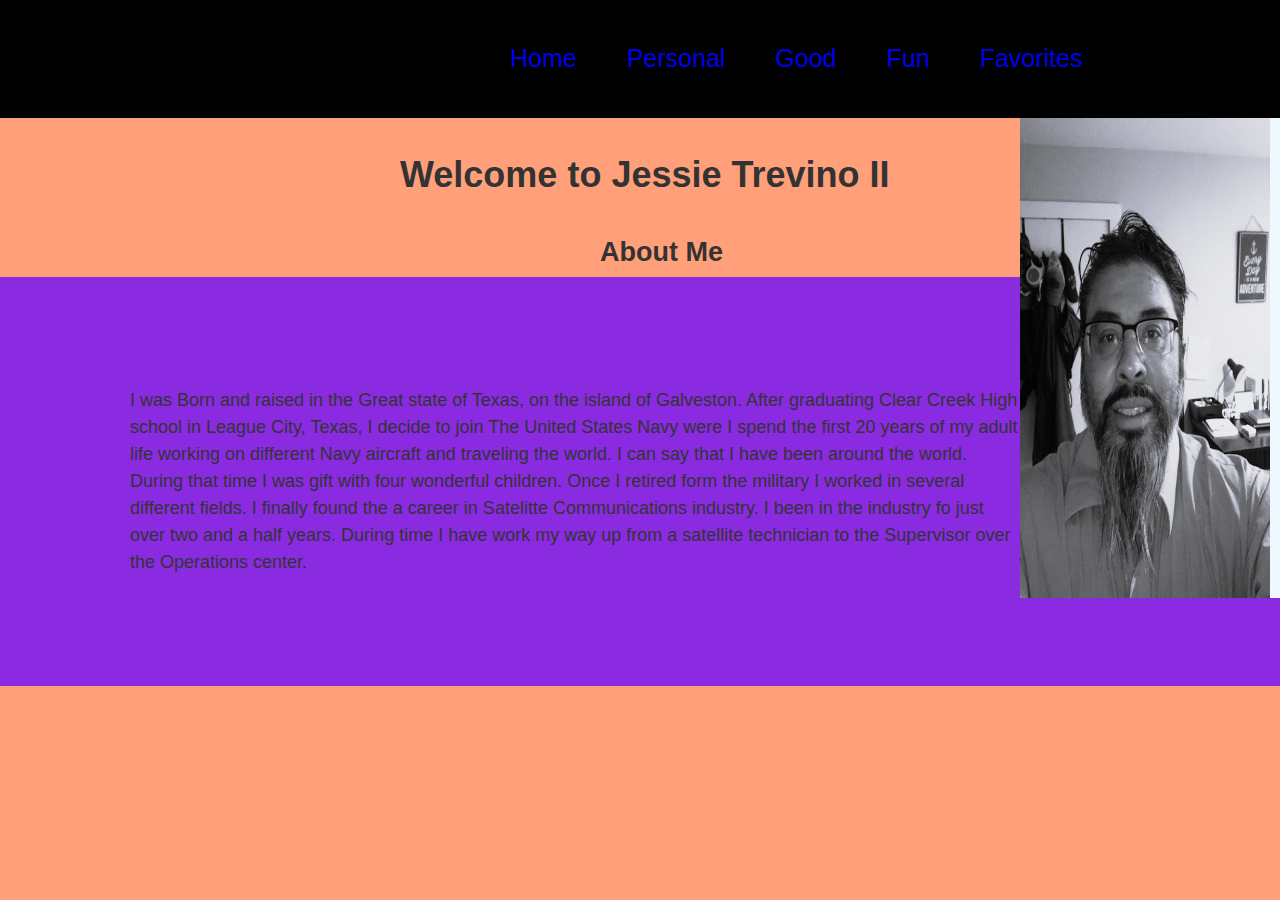
<file: Lab Project/index.html>
<!DOCTYPE html>
<html lang="en">
<head>
    <meta charset="UTF-8">
    <meta http-equiv="X-UA-Compatible" content="IE=edge">
    <meta name="viewport" content="width=device-width, initial-scale=1.0">
    <title>Jessie Trevino II</title>
    <link rel="stylesheet" href="/Lab Project/Home/style.css">
</head>
<body>
    <nav class="navbar">
        <div class="container">
            <ul class="nav">
                <li>
                    <a href="#">Home</a>
                </li>
                <li>
                    <a href="/Lab Project/Personal/index.html">Personal</a>
                </li>
                <li>
                    <a href="/Lab Project/Good Stuff/index.html">Good</a>
                </li>
                <li>
                    <a href="/Lab Project/Fun Stuff/index.html">Fun</a>
                </li>
                <li>
                    <a href="/Lab Project/Favorites Stuff/index.html">Favorites</a>
                </li>
            </ul>             
        </div>
    </nav>
    <div class="sidebar">
        <img src="/Lab Project/Home/Jessie 1.jpg" width="250" height="480" />
    </div>
        <h1>
        Welcome to Jessie Trevino II 
         </h1> 
              <h2> About Me</h2>
                <div class="content">
                 <p>
             I was Born and raised in the Great state of Texas, on the island of Galveston.
            After graduating Clear Creek High school in League City, Texas, I decide to join
            The United States Navy were I spend the first 20 years of my adult life
            working on different Navy aircraft and traveling the world. I can say that I 
            have been around the world. During that time I was gift with four wonderful children.
            Once I retired form the military I worked in several different fields. I finally found 
            the a career in Satelitte Communications industry. I been in the industry fo just over 
            two and a half years. During time I have work my way up from a satellite technician to
            the Supervisor over the Operations center. 
                 </p>
        </div>
</body>
</html>
</file>
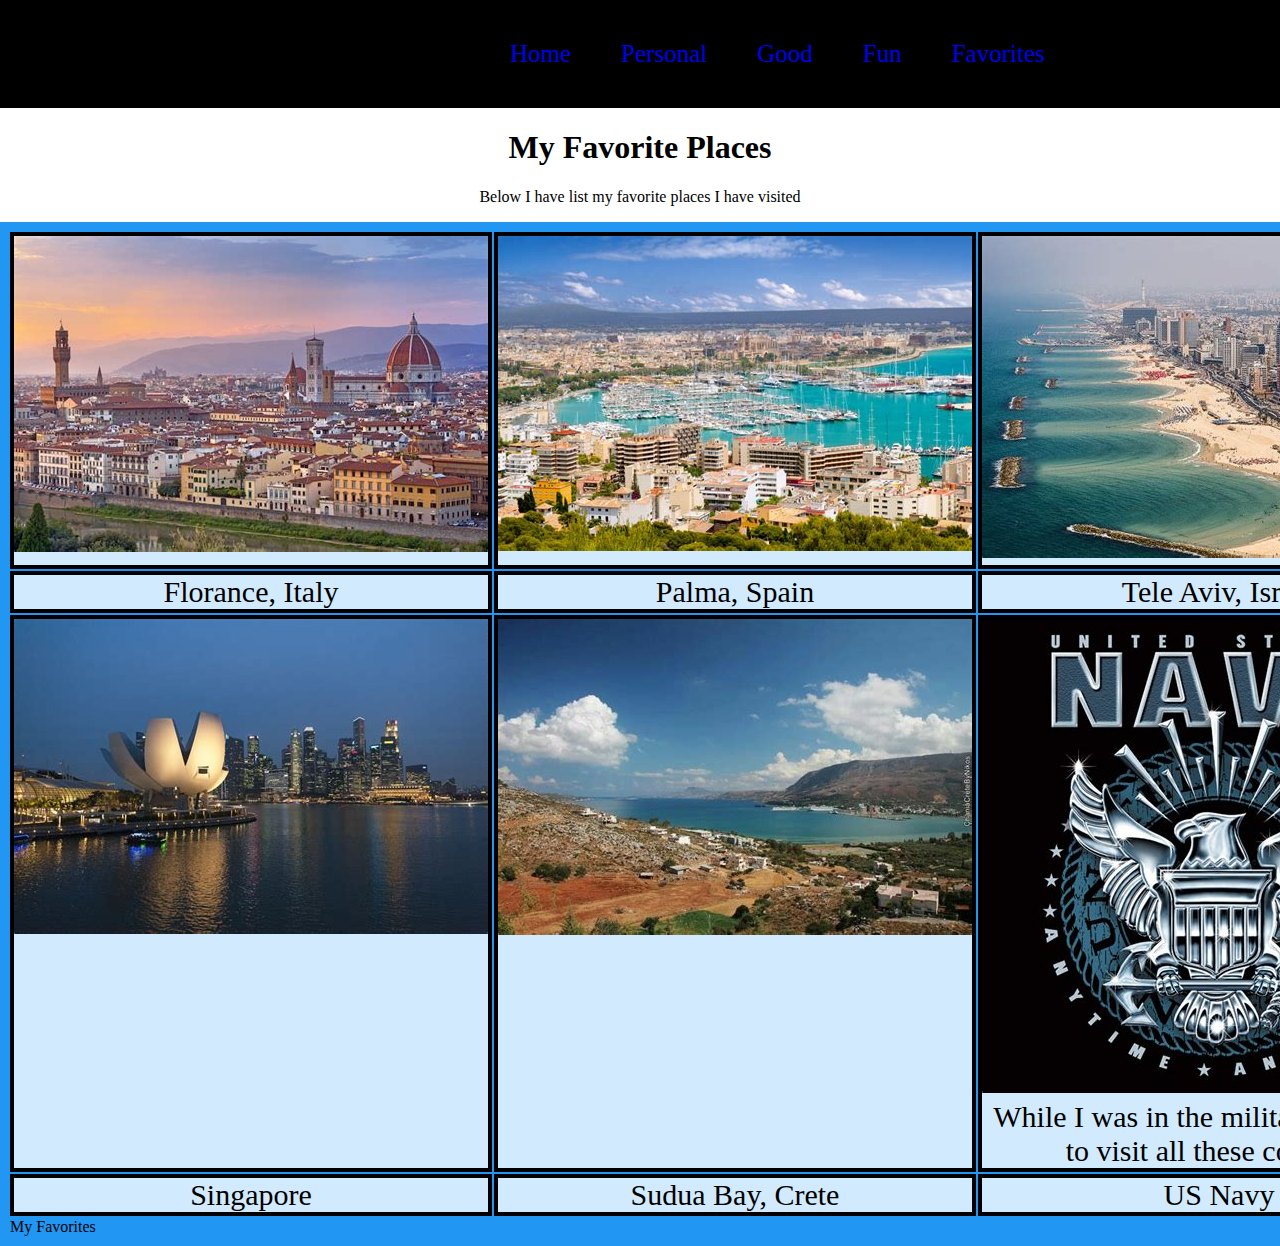
<file: Lab Project/Favorites Stuff/index.html>
<!DOCTYPE html>
<html lang="en">
<head>
    <meta charset="UTF-8">
    <meta http-equiv="X-UA-Compatible" content="IE=edge">
    <meta name="viewport" content="width=device-width, initial-scale=1.0">
    <title>Favorite Places</title>
    <link rel="stylesheet" href="style.css">
</head>
<body>
    <div class="wrap">
        <div class="header">
            <ul class="navbar">
                <li><a href="/Lab Project/index.html">Home</a></li>
                <li><a href="/Lab Project/Personal/index.html">Personal</a></li>
                <li><a href="/Lab Project/Good Stuff/index.html">Good</a></li>
                <li><a href="/Lab Project/Fun Stuff/index.html">Fun</a></li>
                <li><a href="#">Favorites</a></li>
            </ul>
        </div>
    <h1>My Favorite Places</h1>
    <p>Below I have list my favorite places I have visited</p>
<div class="grid-container">
  <div><img src="Italy.jpeg" alt="Italy"></div>       
  <div><img src="Palma Spain.jpeg" alt="Palma"></div>
  <div><img src="Tele Aviv.jpeg" alt="Tele Aviv"></div> 
  <div>Florance, Italy </div>
  <div>Palma, Spain </div>
  <div>Tele Aviv, Isreal </div>
  <div><img src="Singapore.jpeg" alt=""></div>
  <div><img src="Sudua Bay.jpeg" alt="Sudua Bay"></div>
  <div><img src="US NAVY 1.jpeg"></a>While I was in the military I was able to visit all these countries       
  </div>
  <div>Singapore </div>
  <div>Sudua Bay, Crete</div>
  <div>US Navy</div>
</body>
<footer>My Favorites</footer>
</file>
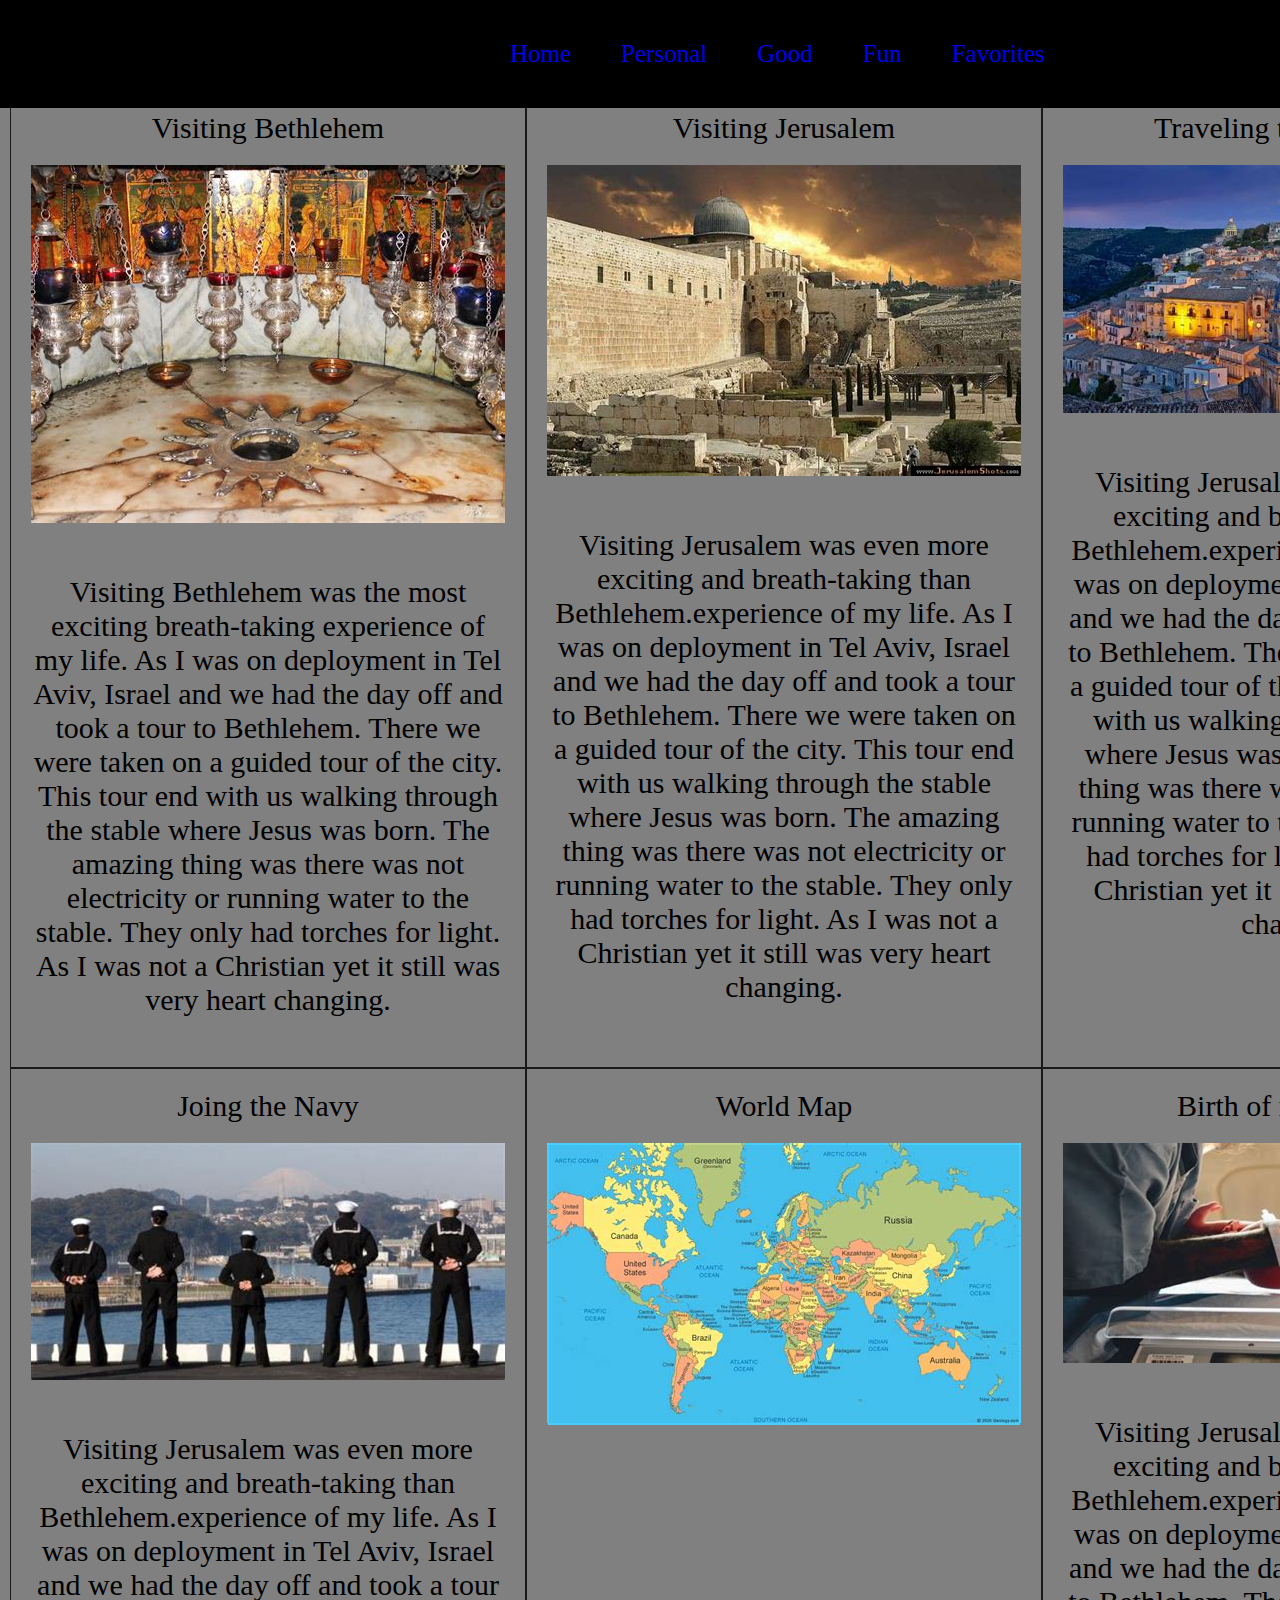
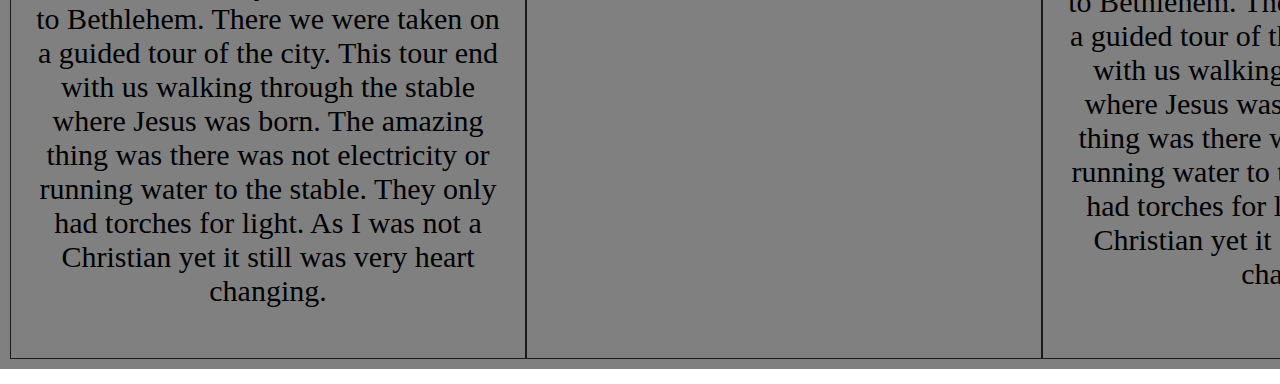
<file: Lab Project/Fun Stuff/index.html>
<!DOCTYPE html>
<html lang="en">
<head>
    <meta charset="UTF-8">
    <meta http-equiv="X-UA-Compatible" content="IE=edge">
    <meta name="viewport" content="width=device-width, initial-scale=1.0">
    <title>Fun Stuff</title>
    <link rel="stylesheet" href="style.css">
</head>
<body>
       <div class="wrap">
        <div class="header">
            <ul class="navbar">
                 <li><a href="/Lab Project/index.html">Home</a></li>
                <li><a href="/Lab Project/Personal/index.html">Personal</a></li>
                <li><a href="/Lab Project/Good Stuff/index.html">Good</a></li>
                <li><a href="#">Fun</a></li>
                <li><a href="/Lab Project/Favorites Stuff/index.html">Favorites</a></li>
            </ul>
<div class="h1">
<h1>Five Fun Things That I Have Done In My Life</h1>
</div>
<div class="grid-container">
    <div class="grid-item">Visiting Bethlehem
        <div class="img"><img src="Bethlehem.jpeg" alt="Bethlehem">
            <p> Visiting Bethlehem was the most exciting breath-taking experience of my life. As I was on deployment in Tel Aviv,
                Israel and we had the day off and took a tour to Bethlehem. There we were taken on a guided tour of the city. This tour end
                with us walking through the stable where Jesus was born. The amazing thing was there was not electricity or running water to
                the stable. They only had torches for light. As I was not a Christian yet it still was very heart changing.
            </p> 
        </div>
    </div>       
    <div class="grid-item">Visiting Jerusalem
        <div class="img"> <img src="Jerusalem.jpeg" alt="Jerusalem">
            <p>Visiting Jerusalem was even more exciting and breath-taking than Bethlehem.experience of my life. As I was on deployment in Tel Aviv,
                Israel and we had the day off and took a tour to Bethlehem. There we were taken on a guided tour of the city. This tour end
                with us walking through the stable where Jesus was born. The amazing thing was there was not electricity or running water to
                the stable. They only had torches for light. As I was not a Christian yet it still was very heart changing.
            </p>
        </div>
    </div>
    <div class="grid-item">Traveling to Sicily, Italy
        <div class="img"> <img src="Sicily.jpeg" alt="Sicily">    
           <p>Visiting Jerusalem was even more exciting and breath-taking than Bethlehem.experience of my life. As I was on deployment in Tel Aviv,
            Israel and we had the day off and took a tour to Bethlehem. There we were taken on a guided tour of the city. This tour end
            with us walking through the stable where Jesus was born. The amazing thing was there was not electricity or running water to
            the stable. They only had torches for light. As I was not a Christian yet it still was very heart changing.
           </p>
        </div> 
    </div>
    <div class="grid-item">Joing the Navy
        <div class="img"> <img src="Joining the Navy.jpeg" alt="Joining the Navy">
        <p>Visiting Jerusalem was even more exciting and breath-taking than Bethlehem.experience of my life. As I was on deployment in Tel Aviv,
            Israel and we had the day off and took a tour to Bethlehem. There we were taken on a guided tour of the city. This tour end
            with us walking through the stable where Jesus was born. The amazing thing was there was not electricity or running water to
            the stable. They only had torches for light. As I was not a Christian yet it still was very heart changing.
        </p>
        </div>
    </div> 
    <div class="grid-item"> World Map
        <div class="img"><img src="map-of-the-world.jpg"></div>
    </div>
    <div class="grid-item">Birth of my children
        <div class="img"> <img src="Birth of my children.jpeg" alt="Birth of my children">
            <p>Visiting Jerusalem was even more exciting and breath-taking than Bethlehem.experience of my life. As I was on deployment in Tel Aviv,
                Israel and we had the day off and took a tour to Bethlehem. There we were taken on a guided tour of the city. This tour end
                with us walking through the stable where Jesus was born. The amazing thing was there was not electricity or running water to
                the stable. They only had torches for light. As I was not a Christian yet it still was very heart changing.
            </p>
        </div> 
  </div>
   </div>
</body>
</html>
</file>
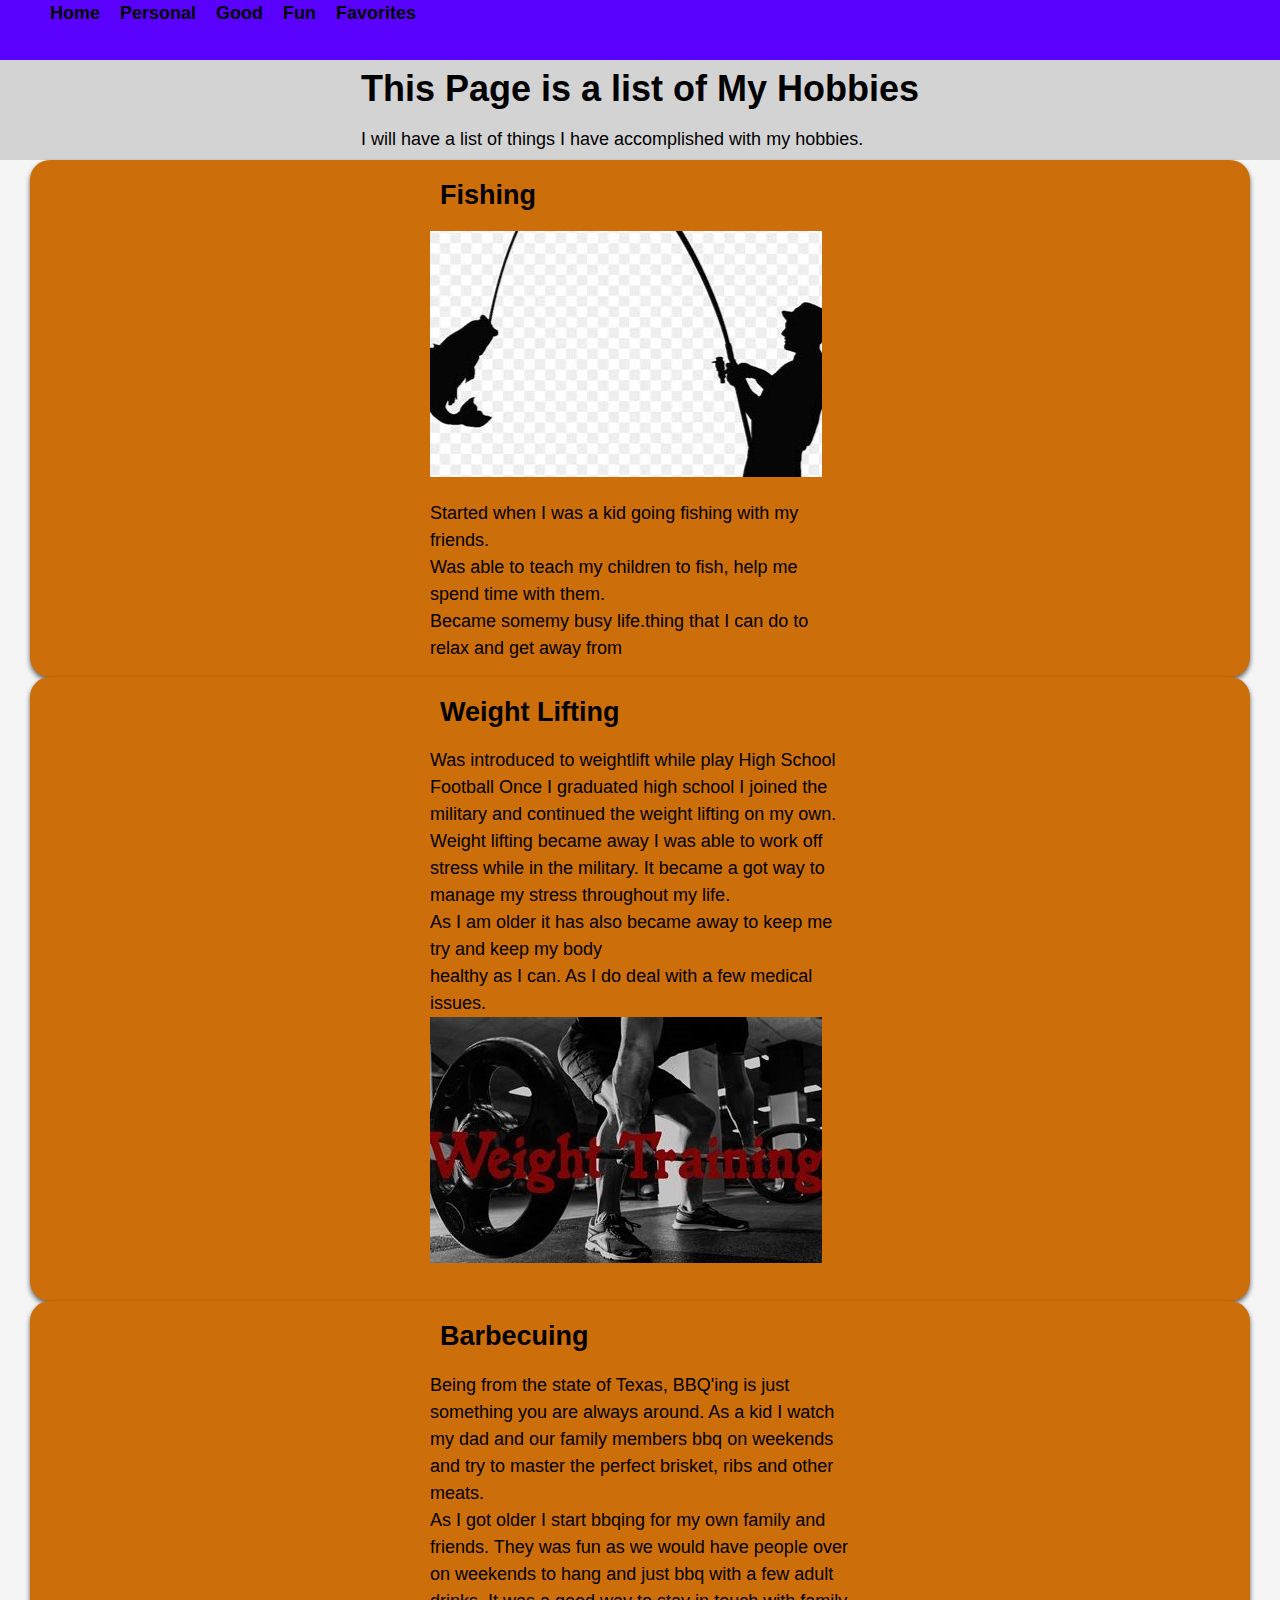
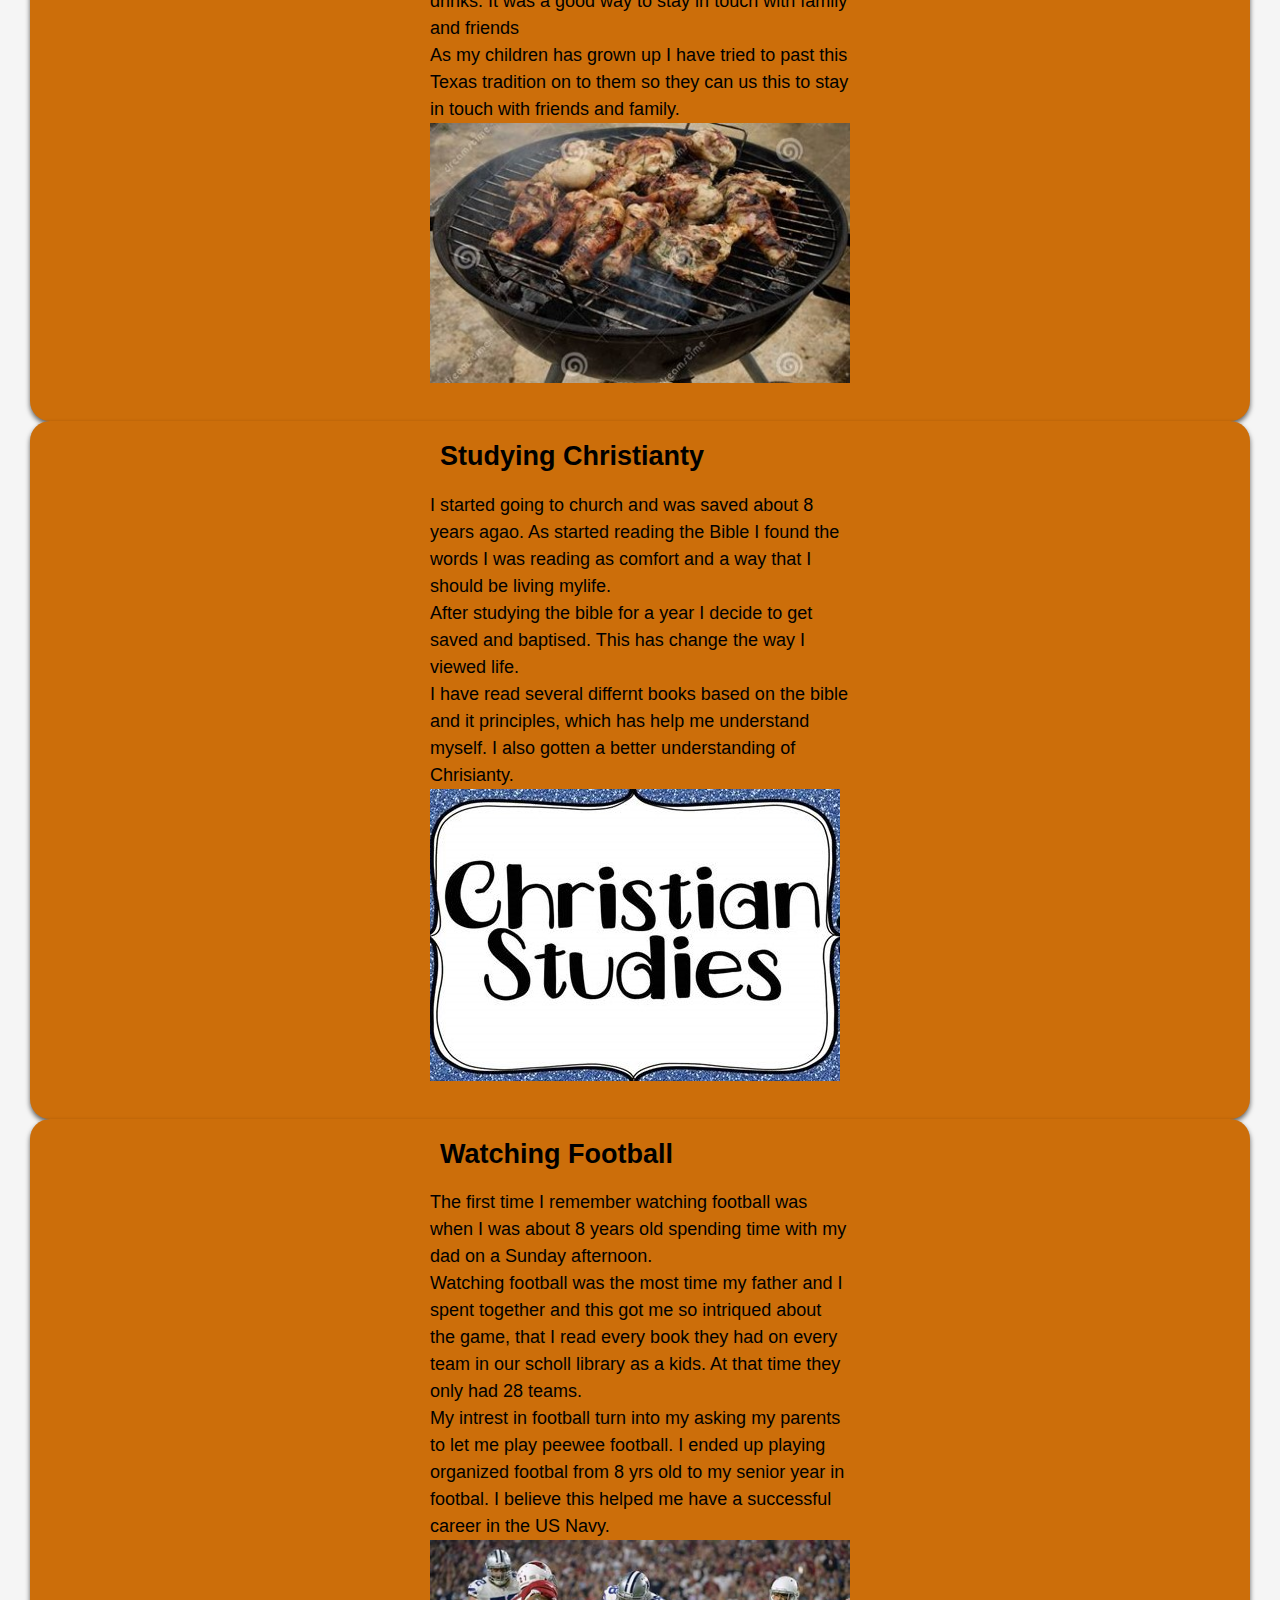
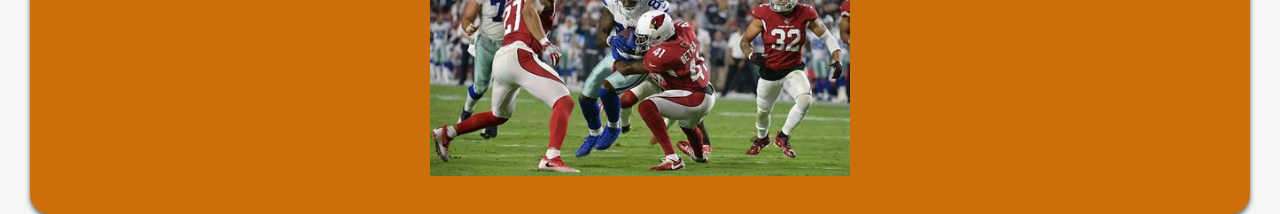
<file: Lab Project/Good Stuff/index.html>
<!DOCTYPE html>
<html lang="en">
<head>
    <meta charset="UTF-8">
    <meta http-equiv="X-UA-Compatible" content="IE=edge">
    <meta name="viewport" content="width=device-width, initial-scale=1.0">
    <title>Good Stuff</title>
    <link rel="stylesheet" href="style.css">
</head>
<body>
    <nav class="navbar">
        <div class="container">
            <ul class="nav">
                <li>
                    <a href="/Lab Project/index.html">Home</a>
                </li>
                <li>
                    <a href="/Lab Project/Personal/index.html">Personal</a>
                </li>
                <li>
                    <a href="#">Good</a>
                </li>
                <li>
                    <a href="/Lab Project/Fun Stuff/index.html">Fun</a>
                </li>
                <li>
                    <a href="/Lab Project/Favorites Stuff/index.html">Favorites</a>
                </li>
            </ul>             
        </div>
    </nav>
    <header class="header">
        <div class="container">
            <div>
                <h1>This Page is a list of My Hobbies</h1>
                <p>
                    I will have a list of things I have accomplished 
                    with my hobbies.
                </p>
            </div>
        </div>
    </header>
    <section class="boxes">
        <div class="container">
            <div class="box">
                <h2><i class="fa fa-arrow-alt-v"></i>
                     Fishing
                </h2>
                <img src="Fishing.jpeg" alt="fishing">
                <ul>
                    <li>
                        Started when I was a kid going fishing with my friends.                    </li>
                    <li>
                        Was able to teach my children to fish, help me spend time with them.
                    </li>
                    <li>
                       Became somemy busy life.thing that I can do to relax and get away from  
                    </li>                  
                </ul>
                
            </div>
            <div class="box">
                <h2><i class="fas fa-arrow-alt-v"></i>
                     Weight Lifting
                </h2>
                <ul>
                    <li>
                        Was introduced to weightlift while play High School Football
                        Once I graduated high school I joined the military and continued the 
                        weight lifting on my own.
                    </li>
                    <li>
                        Weight lifting became away I was able to work off stress while in
                        the military. It became a got way to manage my stress throughout my 
                        life. 
                    </li>
                    <li>
                        As I am older it has also became away to keep me try and keep my body <aside>healthy
                        as I can. As I do deal with a few medical issues.   
                        </aside>
                    </li>                  
                </ul>
                <img src="Weight Lifting.jpeg" alt="weightlift">
            </div>
            <div class="box">
                <h2><i class="fas fa-arrow-alt-v"></i>
                     Barbecuing
                </h2>
                <ul>
                    <li>
                        Being from the state of Texas, BBQ'ing is just something you
                        are always around. As a kid I watch my dad and our family members
                        bbq on weekends and try to master the perfect brisket, ribs and other meats.
                    </li>
                    <li>
                       As I got older I start bbqing for my own family and friends. They was fun as 
                       we would have people over on weekends to hang and just bbq with a few adult drinks.
                       It was a good way to stay in touch with family and friends 
                    </li>
                    <li>
                        As my children has grown up I have tried to past this Texas tradition on to them
                        so they can us this to stay in touch with friends and family.
                    </li>                  
                </ul>
                <img src="BBQ.jpeg" alt="BBQ">
            </div>
            <div class="box">
                <h2><i class="fas fa-arrow-alt-v"></i>
                     Studying Christianty
                </h2>
                <ul>
                    <li>
                        I started going to church and was saved about 8 years agao. As
                        started reading the Bible I found the words I was reading as comfort
                        and a way that I should be living mylife.
                    </li>
                    <li>
                        After studying the bible for a year I decide to get saved and baptised.
                        This has change the way I viewed life.
                    </li>
                    <li>
                        I have read several differnt books based on the bible and it principles, which has help me 
                        understand myself. I also gotten a better understanding of Chrisianty.
                    </li>                  
                </ul>
                <img src="Christianty.jpeg" alt="Studying Christianty">
            </div>
            <div class="box">
                <h2><i class="fas fa-arrow-alt-v"></i>
                     Watching Football
                </h2>
                <ul>
                    <li>
                        The first time I remember watching football was when I was about
                        8 years old spending time with my dad on a Sunday afternoon.
                    </li>
                    <li>
                       Watching football was the most time my father and I spent together
                       and this got me so intriqued about the game, that I read every book they had on every
                       team in our scholl library as a kids. At that time they only had 28 teams. 
                    </li>
                    <li>
                        My intrest in football turn into my asking my parents to let me play peewee
                        football. I ended up playing organized footbal from 8 yrs old to my senior year in footbal.
                        I believe this helped me have a successful career in  the US Navy.
                    </li>                  
                </ul>
                <img src="Football.jpeg" alt="Watching Football">
            </div>
        </div>
    </section>
</body>
</html>
</file>
<file: Lab Project/Home/style.css>
*{
    box-sizing: border-box;
    margin: 0;
    padding: 0;
}
body {
    font-family: Verdana, Geneva, Tahoma, sans-serif ;
    font-size: 18px;
    line-height: 1.5;
    color: #333;
    background: lightsalmon;
}
.sidebar {
    width: 260px;
    height: 480px;
    background-color: aliceblue;
    float: inline-end;
   
    }
img {
    max-width: 100%;
    margin-bottom: 15px;
    }
h1 {
    margin-top: 30px;
    margin-bottom: 5px;
    padding-left: 400px;
    background-color: lightsalmon;
    } 
h2 {
    margin-top: 30px;
    margin-bottom: 5px;
    padding-left: 600px;
    background-color: lightsalmon;
    }
ul {
    list-style-type: none ;
}
.content {
    max-height: 1100px;
    margin: 0 auto;
    padding: 110px 130px;
    background-color: blueviolet;
}
.navbar{
    list-style-type: none;
    margin: 0;
    padding: 15px;
    padding-left: 485px;
    overflow: hidden;
    background-color: black;
    top: 0; 
    width: 100%
}
.navbar li{
    float: left;    
}
.navbar li a{
    display: block;
    text-align: center;
    text-decoration: none;
    padding: 20px;
    font-size: 25px;
    padding: 25px;         
}
.navbar li a:hover{
    background-color: aliceblue;
}
@media(max-width: 768px) {
    .heade .container {
      flex-direction: column;
      padding-top: 20px;
      text-align: center;
    }
     .boxes .container {
      display: block;
      text-align: center;
  
     }
  }
</file>
<file: Lab Project/Favorites Stuff/style.css>
body{
    margin: 0;
    padding: 0;
}
.wrap{
    width: auto;
    margin: 0;
}
.header{
    margin-bottom: 15px;
}
h1 {
    text-align: center;
  }
  p {
    text-align: center;
  }
  
.content{
    width: 550px;
    margin-top: 15px;
    height: 250px;
    background-color:white;
    float: right;
    padding-top: 30px;
}

.clear{
    clear: both;
}
.navbar{
    list-style-type: none;
    margin: 0;
    padding: 15px;
    padding-left: 485px;
    overflow: hidden;
    background-color: black;
    top: 0; 
    width: 100%
}
.navbar li{
    float: left;    
}
.navbar li a{
    display: block;
    text-align: center;
    text-decoration: none;
    padding: 20px;
    font-size: 25px;
    padding: 25px;         
}
.navbar li a:hover{
    background-color: aliceblue;
}
.gutter{
    padding: 2
    5px;
}
.grid-container {
    display: grid;
    grid-template-columns: auto auto auto;
    gap: 2px;
    background-color: #2196F3;
    padding: 10px;
  }
  
  .grid-container > div {
    background-color: rgba(255, 255, 255, 0.8);
    border: 4px solid black;
    text-align: center;
    font-size: 30px;
  }
</file>
<file: Lab Project/Fun Stuff/style.css>
body{
    margin: 0;
    padding: 0;
}
.wrap{
    width: auto;
    margin: 0;
}
.header{
    text-align: center;
    margin-bottom: 15px;
}
.content{
    width: 750px;
    margin-top: top 10px;
    height: 250px;
    background-color:gray;
    float: left;
    padding-top: 10px;
    padding-bottom: 20px;
}
.footer{
    height: 20px;
    margin-top: 15px;
    background-color: aliceblue;
}
.clear{
    clear: both;
}
.navbar{
    list-style-type: none;
    margin: 0px;
    padding: 15px;
    padding-left: 485px;
    overflow: hidden;
    background-color: black;
    position: fixed; 
    top: 0; 
    width: 100%
     }
.navbar li{
    float: left;
}
.navbar li a{
    display: block;
    text-align: center;
    text-decoration: none;
    padding: 20 px 25px;
    font-size: 25px;
    padding: 25px;
}
.navbar li a:hover{
    background-color: aliceblue;
}
.gutter{
    padding: 25px;
}
.grid-container {
    display: grid;
    grid-template-columns: auto auto auto;
    background-color: gray;
    padding: 10px;
  }
  .grid-item {
    background-color: gray;
    border: 1px solid rgba(0, 0, 0, 0.8);
    padding: 20px;
    font-size: 30px;
    text-align: center;
  }
  img {
    padding-top: 20px;
    padding-bottom: 15px;
    margin-top: top 10px;
    margin-bottom: bottom 20px;
}
@media(max-width: 768px) {
    .heade .container {
      flex-direction: column;
      padding-top: 20px;
      text-align: center;
    }
     .boxes .container {
      display: block;
      text-align: center;
  
     }
  }
</file>
<file: Lab Project/Good Stuff/style.css>
*{
    box-sizing: border-box;
    margin: 0;
    padding: 0;
}
body {
    font-family: Verdana, Geneva, Tahoma, sans-serif ;
    font-size: 18px;
    line-height: 1.5;
    color: #333;
    background: whitesmoke;
}
img {
    max-width: 100%;
    margin-bottom: 15px;
}
h1,
h2 {
    margin-bottom: 15px;
}
ul {
    list-style-type: none ;
}
.container {
    max-height: 1100px;
    margin: 0 auto;
    padding: 0 30px;
}
.navbar {
    background: rgb(89, 0, 255);
    color: white;
    height: 60px;
}
.navbar a {
    color: black;
    text-decoration: none;
    font-size: 18px;
    font-weight: bold;
}
.navbar a:hover {
    color: lightblue;
}
.nav .container {
    display: flex;
    justify-content: space-evenly;
    align-items: center;
    height: 100%;
}
.navbar ul {
    display: flex;
}
.navbar ul li {
    margin-left: 20px;
}
.header {
    display: flex;
    background-color: rgb(211, 211, 211);
    color: black;
    min-height: 100px;
   
}
.header h1 {
    font: 3rem;
    font-weight: bold;
    line-height: 1.2;
}
header img {
  max-width: 400px;  
}
.header .container {
    display: flex;
    align-items: center;
    justify-content: space-between;
}
.boxes .continer {
    display: flex;
    justify-content: space-between;
}
.box {
    flex: 1;
    background-color: #cc6e0a;
    color: black;
    border-radius: 20px;
    margin: 20ps 10px; ;
    box-shadow: 0 3px 5px rgba(0, 0, 0, 0.6);
    padding: 15px 400px;
}
.box i {
  margin-right: 10px;    
}
@media(max-width: 768px) {
  .heade .container {
    flex-direction: column;
    padding-top: 20px;
    text-align: center;
  }
   .boxes .container {
    display: block;
    text-align: center;

   }
}
</file>
